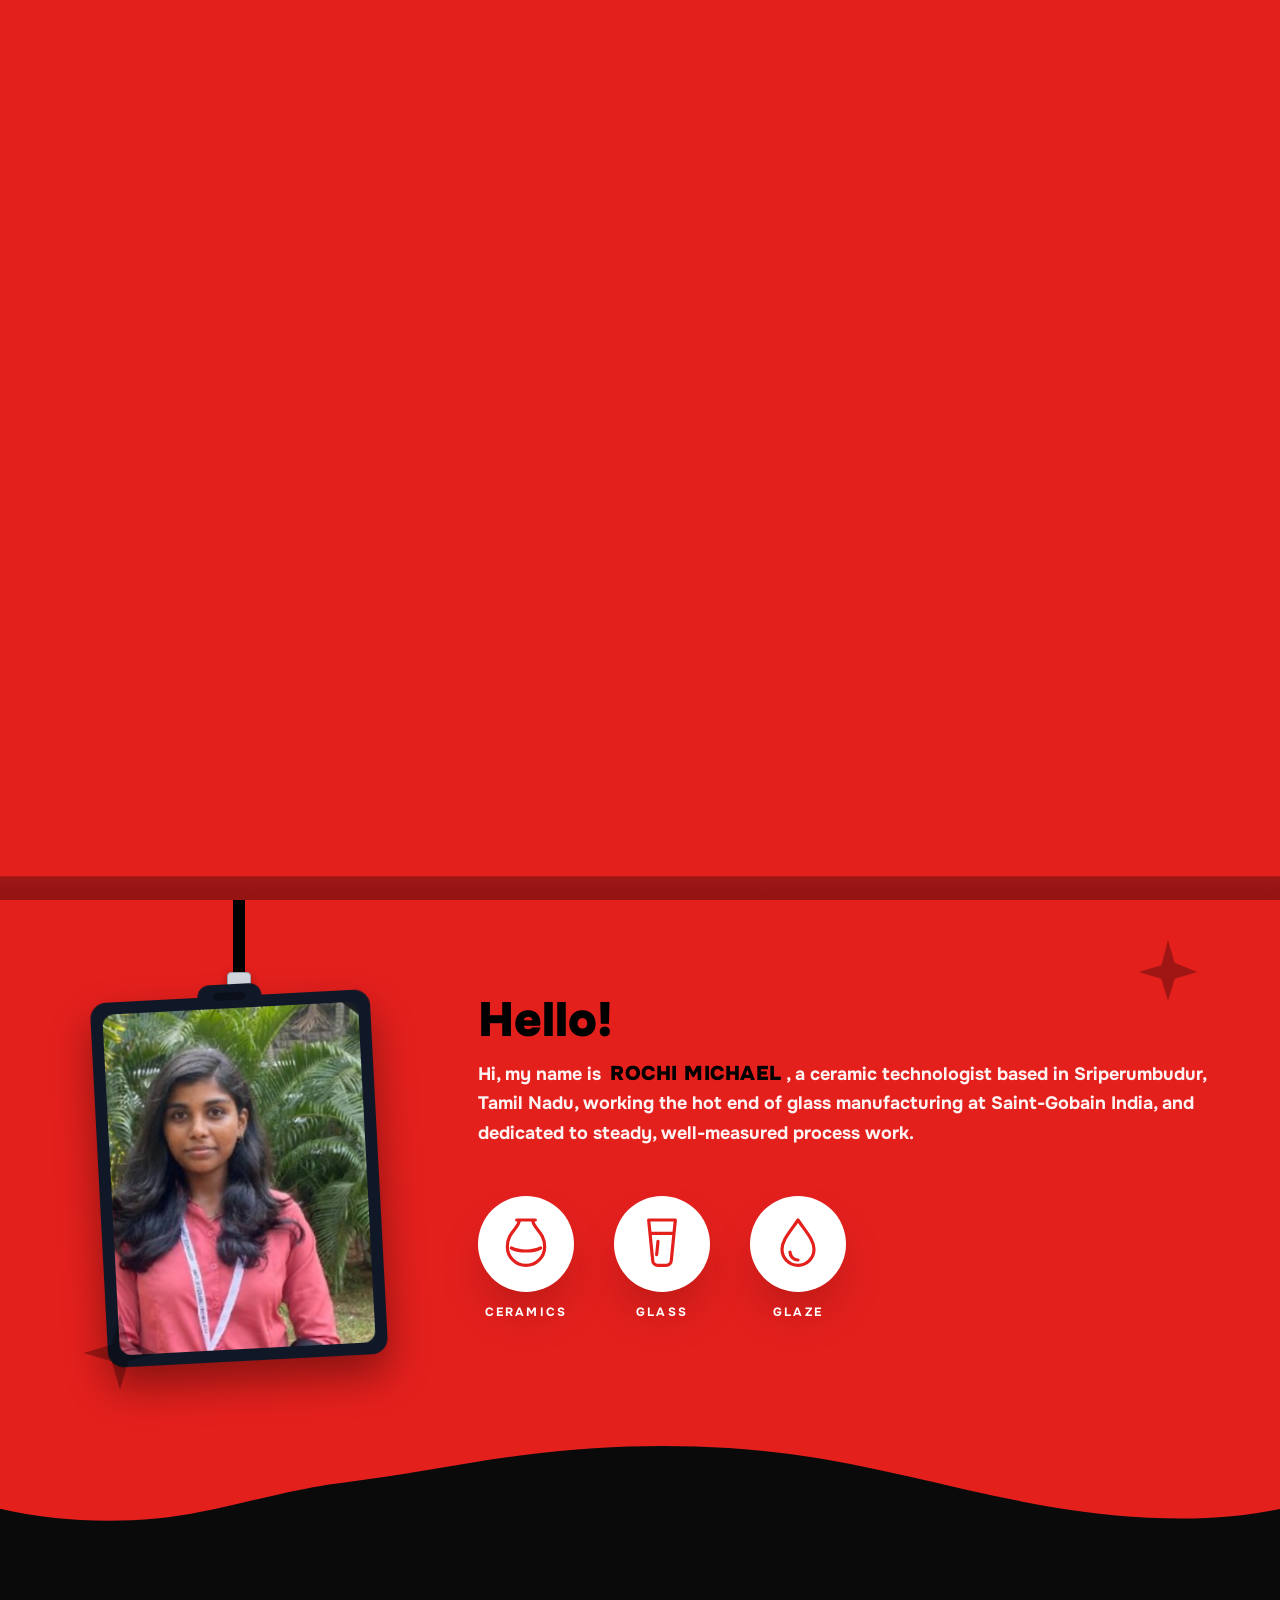
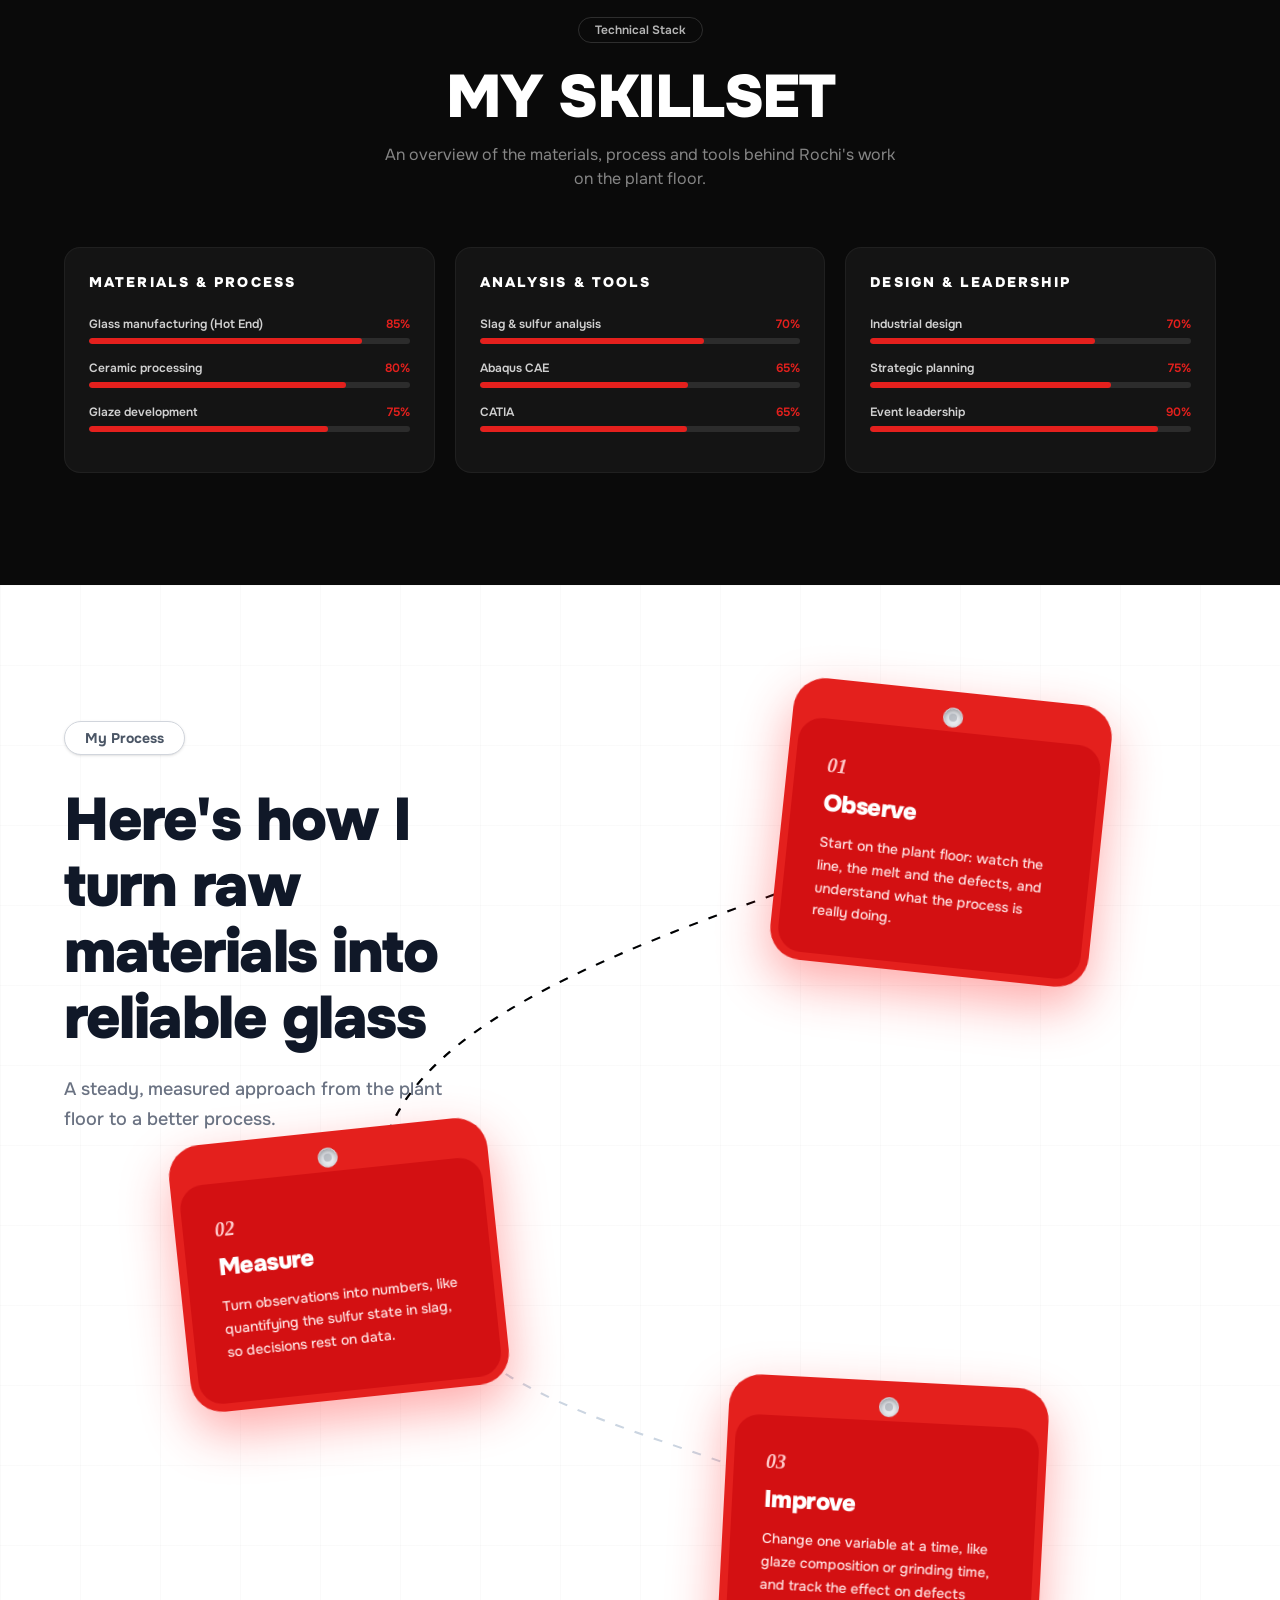
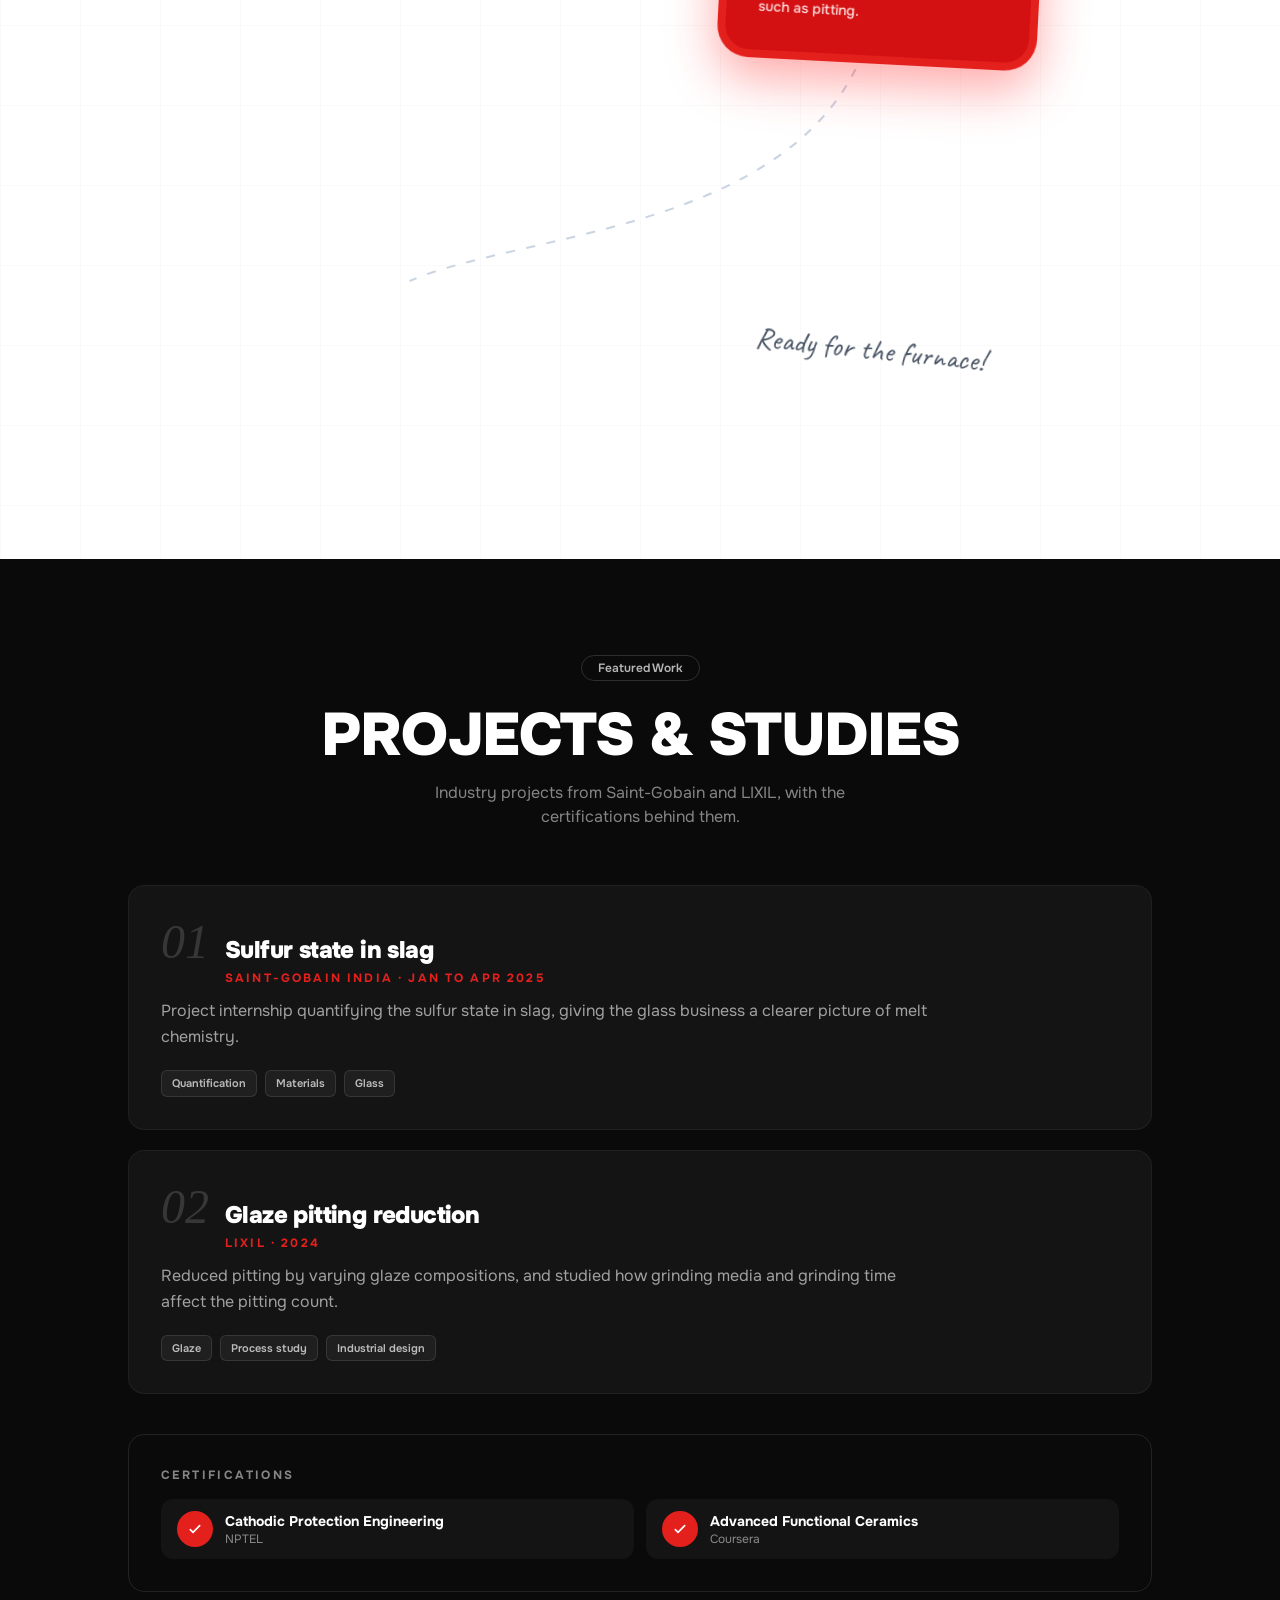
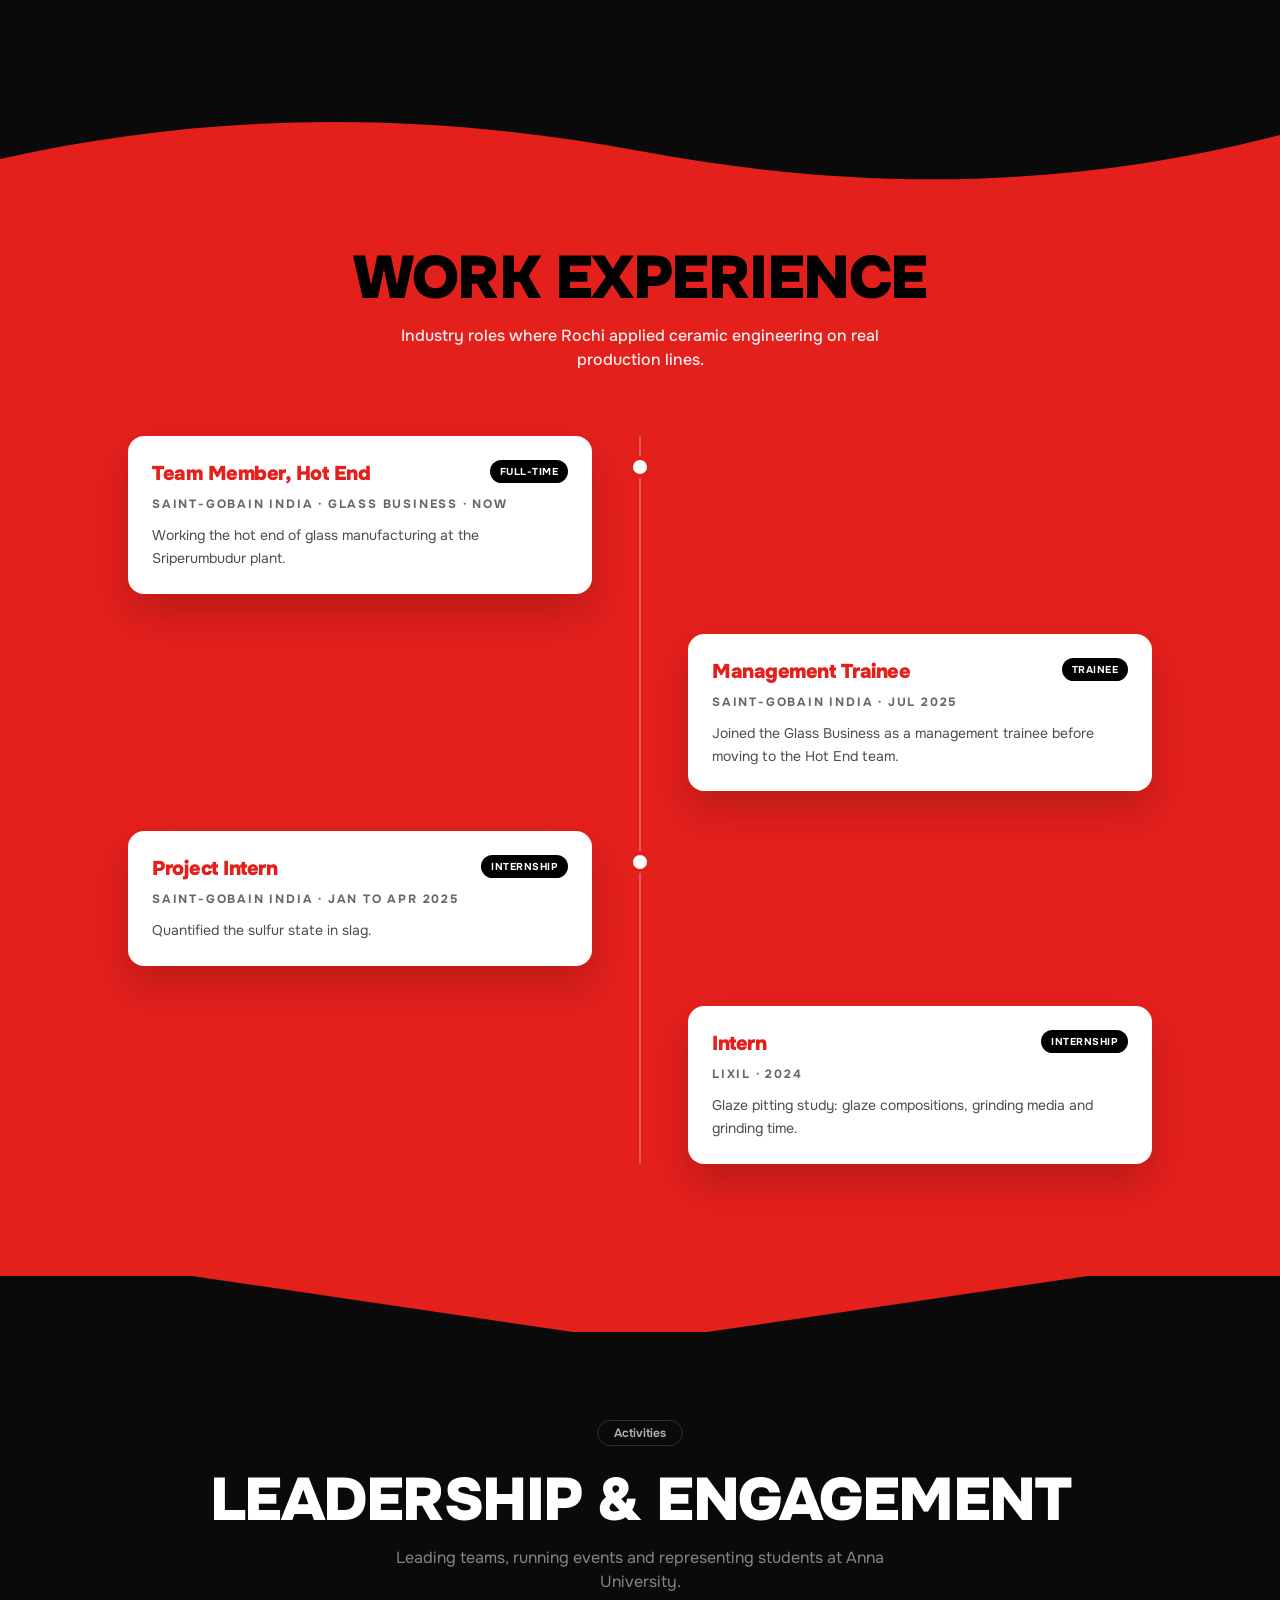
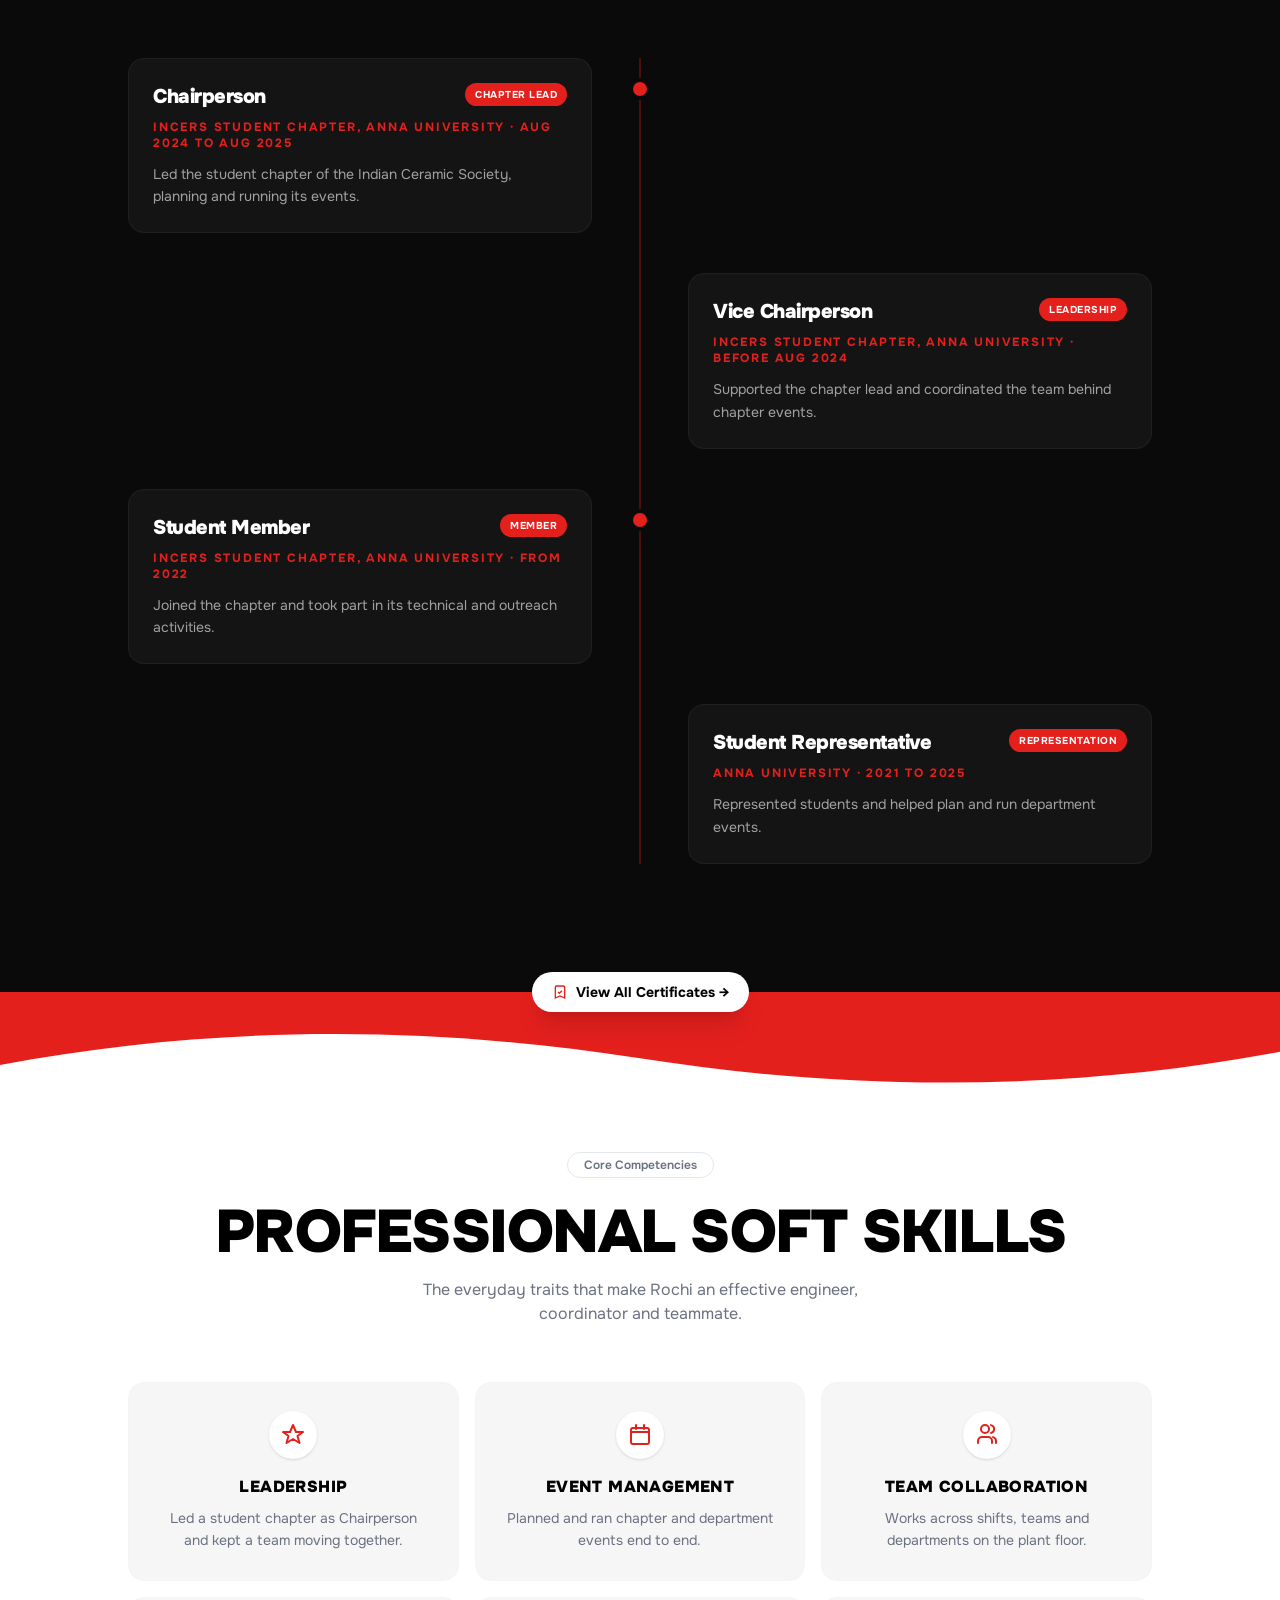
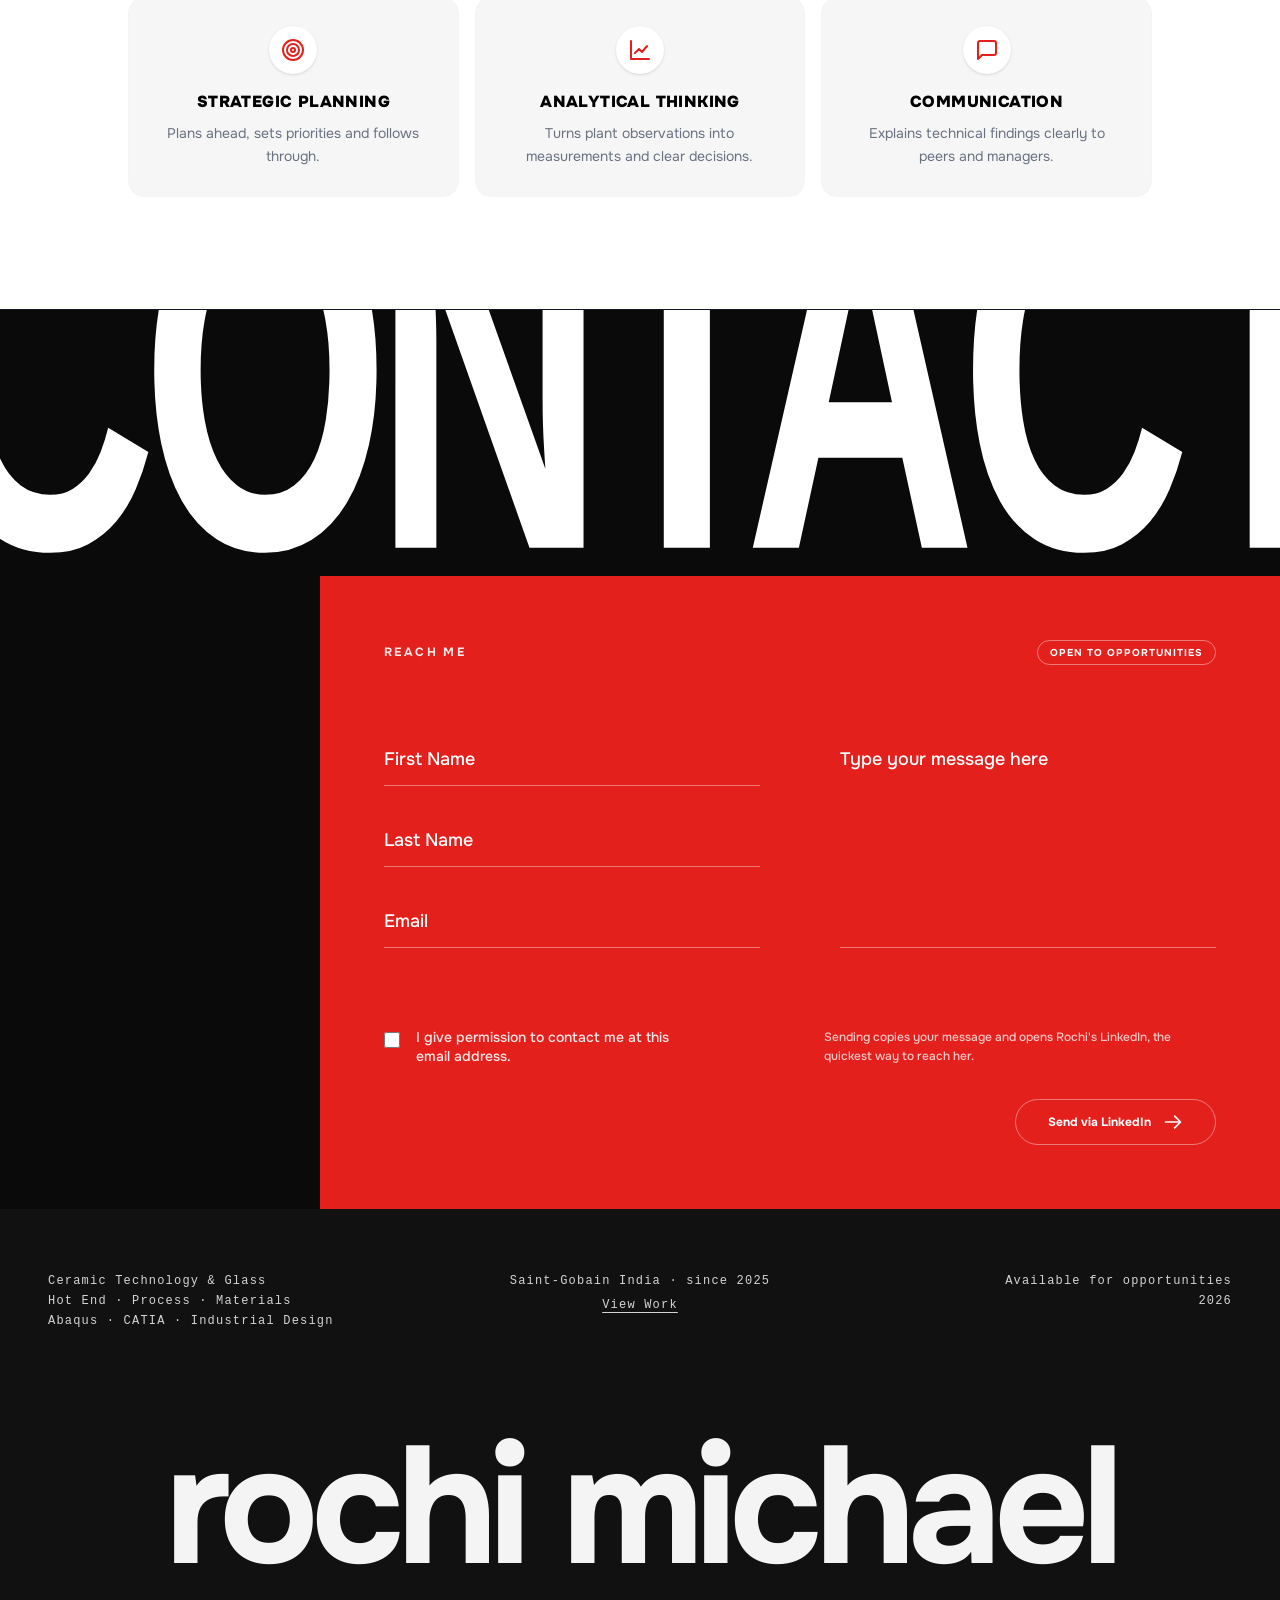
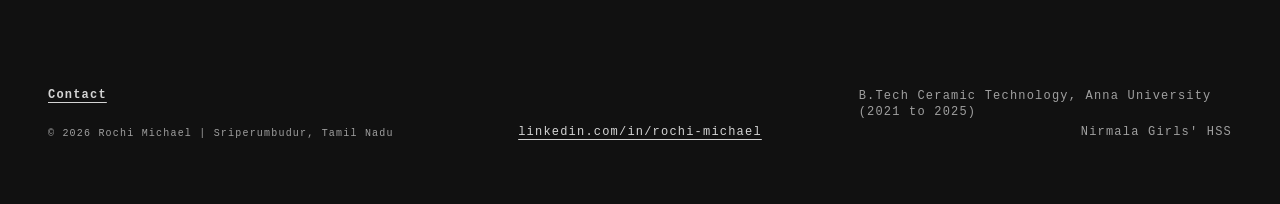
<file: index.html>
<!doctype html>
<html lang="en">
  <head>
    <meta charset="UTF-8" />
    <link rel="icon" type="image/svg+xml" href="./favicon.svg" />
    <meta name="viewport" content="width=device-width, initial-scale=1.0" />
    <meta name="theme-color" content="#0a0a0a" />
    <title>Rochi Michael — Ceramic Technologist</title>
    <meta name="description" content="Rochi Michael, ceramic technologist working the hot end of glass manufacturing at Saint-Gobain India. B.Tech Ceramic Technology, Anna University." />
    <meta property="og:title" content="Rochi Michael — Ceramic Technologist" />
    <meta property="og:description" content="Ceramics, glass, and steady hands on the process." />
    <link rel="preconnect" href="https://fonts.googleapis.com" />
    <link rel="preconnect" href="https://fonts.gstatic.com" crossorigin />
    <link href="https://fonts.googleapis.com/css2?family=Onest:wght@400;500;600;700;800;900&family=Caveat:wght@600&display=swap" rel="stylesheet" />
    <script type="module" crossorigin src="./assets/index-CqEt551N.js"></script>
    <link rel="stylesheet" crossorigin href="./assets/index-Dm6nxi75.css">
  </head>
  <body>
    <div id="root"></div>
  </body>
</html>
</file>
